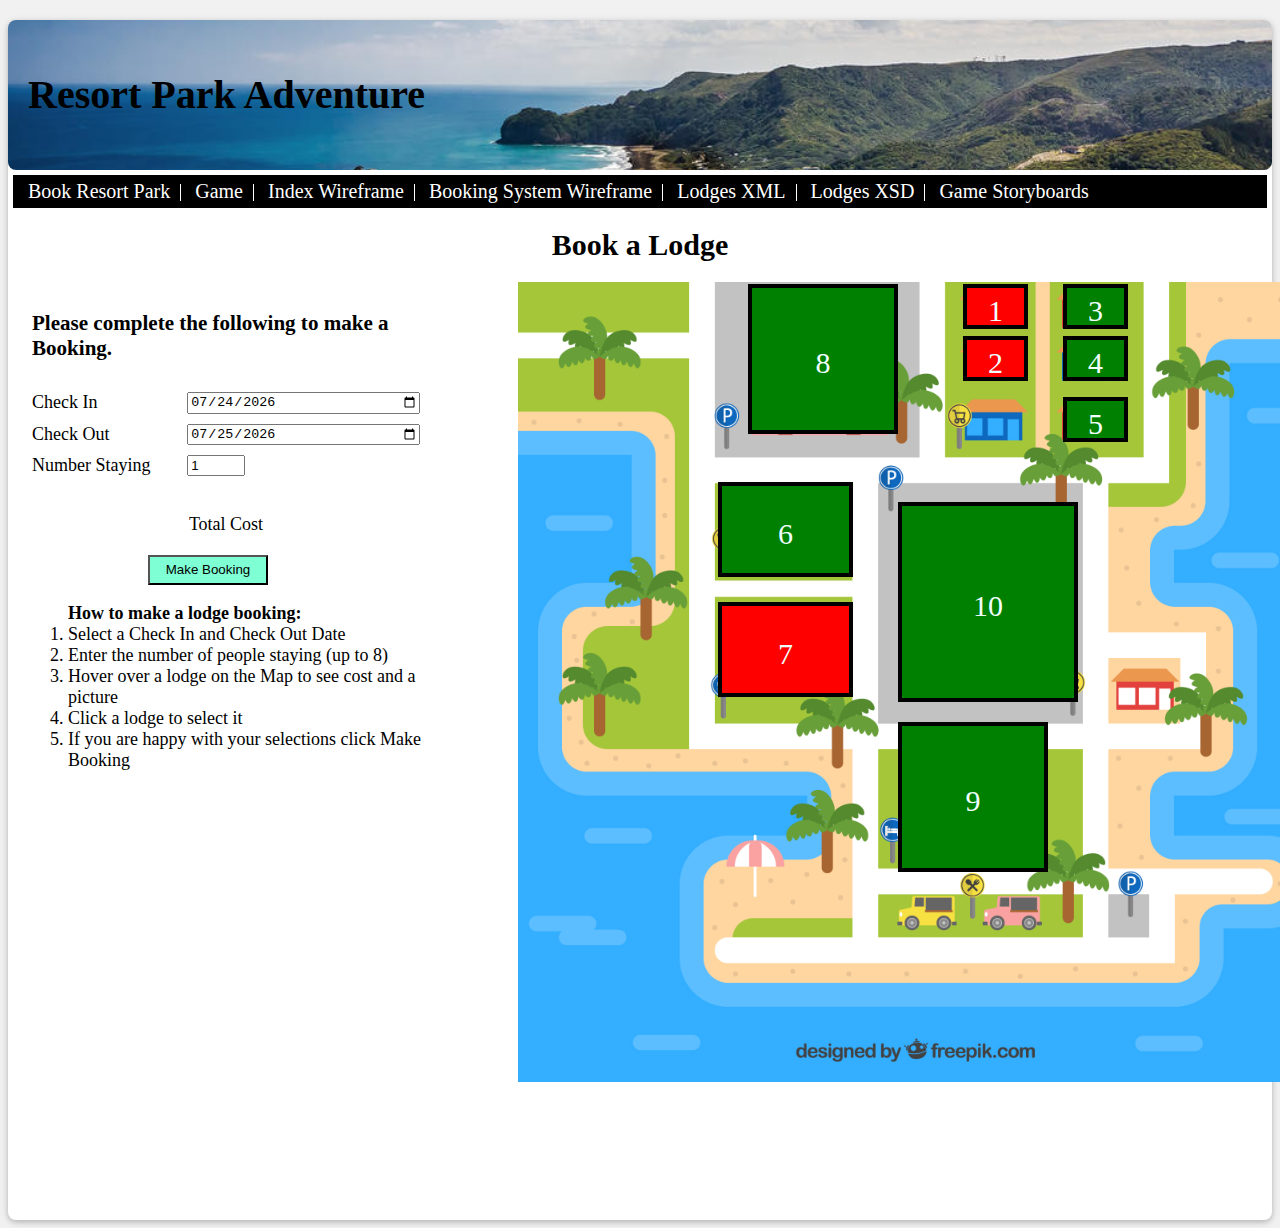
<file: index.html>
<!DOCTYPE html>
<html lang="en">

<head>
    <meta charset="UTF-8">
    <meta http-equiv="X-UA-Compatible" content="IE=edge">
    <meta name="viewport" content="width=device-width, initial-scale=1.0">
    <link rel="stylesheet" href="style.css">
    <title>Project 2</title>
</head>

<body>
    <main>
        <div id="titleBG" >
            <h1>Resort Park Adventure</h1>
        </div>
        <nav id="navBar">
            <ul>
                <li><a href="/index.html">Book Resort Park</a></li>
                <li><a href="/gameindex.html">Game</a></li>
                <li><a href="/Index Wireframe.drawio.pdf">Index Wireframe</a></li>
                <li><a href="/Part 1 Wireframe.drawio.pdf">Booking System Wireframe</a></li>
                <li><a href="/lodges.xml">Lodges XML</a></li>
                <li><a href="/lodges.xsd">Lodges XSD</a></li>
                <li><a href="/ISCG6420_gameStoryboardPanels.png">Game Storyboards</a></li>
           
            </ul>
            

        </nav>
        <section id="part1">
            <h1>Book a Lodge</h1>

            <div id="bookingForm">

                <form id="inputForm">
                    <h3 class="row">Please complete the following to make a Booking.</h3>
                    <label class="row" for="checkIn">Check In
                        <input type="date" name="checkIn" id="checkIn">
                    </label>
                    <label class="row" for="checkOut">Check Out
                        <input type="date" name="checkOut" id="checkOut">
                    </label>
                    <label class="row" for="numberStaying">Number Staying
                        <input type="number" name="numberStaying" id="numberStaying" min="1" max="8" value="1">
                    </label>
                    <div class="row" id="lodgeNumber">
                    </div>
                    <p class="row" id="totalCost">Total Cost</p>
                    <button type="button" id="bookingSubmit">Make Booking</button>
                    <ul>
                        <strong>How to make a lodge booking:</strong> 
                        <li>Select a Check In and Check Out Date</li>
                        <li>Enter the number of people staying (up to 8)</li>
                        <li>Hover over a lodge on the Map to see cost and a picture</li>
                        <li>Click a lodge to select it</li>
                        <li>If you are happy with your selections click Make Booking</li>
                        
                    </ul>
                </form>
                <form id="summaryForm" style="display: none;">
                    <h3 class="row">Booking Summary</h3>
                    <div class="row" id="summaryArrivalDate"></div>
                    <div class="row" id="summaryLeaveDate"></div>
                    <div class="row" id="summaryPartySize"></div>
                    <div class="row" id="summaryTotalCost"></div>

                    <button type="button" id="confirmBookingButton">Confirm Booking</button>
                    <button type="button" id="returnButton">Return</button>

                </form>
            </div>

            <div id="map">
                <img src="/map.jpg" id="mapimg">
                <div id="lodge1" class="icon">1</div>
                <div id="lodge2" class="icon">2</div>
                <div id="lodge3" class="icon">3</div>
                <div id="lodge4" class="icon">4</div>
                <div id="lodge5" class="icon">5</div>
                <div id="lodge6" class="icon">6</div>
                <div id="lodge7" class="icon">7</div>
                <div id="lodge8" class="icon">8</div>
                <div id="lodge9" class="icon">9</div>
                <div id="lodge10" class="icon">10</div>

                <div id="lodge1Details" class="lodgeDetails">1</div>
                <div id="lodge2Details" class="lodgeDetails">2</div>
                <div id="lodge3Details" class="lodgeDetails">3</div>
                <div id="lodge4Details" class="lodgeDetails">4</div>
                <div id="lodge5Details" class="lodgeDetails">5</div>
                <div id="lodge6Details" class="lodgeDetails">6</div>
                <div id="lodge7Details" class="lodgeDetails">7</div>
                <div id="lodge8Details" class="lodgeDetails">8</div>
                <div id="lodge9Details" class="lodgeDetails">9</div>
                <div id="lodge10Details" class="lodgeDetails">
                </div>

            </div>
            <div id="summaryPicture" style="display: none;">
                <div id="summaryPictureContainer"></div>
                <div id="summaryLodgeDetails">
                    <div id="summaryLodgeNumber" class="row"></div>
                    <div id="summaryLodgeCapacity" class="row"></div>
                    <div id="summaryLodgeCost" class="row"></div>
                </div>

            </div>

        </section>
    </main>


    <script src="script.js"></script>
</body>

</html>
</file>
<file: style.css>
html {
    box-sizing: border-box;
}

*,
*:before,
*:after {
    box-sizing: inherit;
}

body{
    background-color: #f1f1f1;
}

main {
    margin-left: auto;
    margin-right: auto;
    box-shadow: 0 2px 5px 0 rgba(0, 0, 0, 0.16), 0 2px 10px 0 rgba(0, 0, 0, 0.12);
    max-width: 1500px;
    min-height: 1200px;
    background-color: #fff;
    border-radius: 0.5em
    
}
nav ul{
    list-style-type: none;
    margin: 5px;
    padding: 5px 5px;
    background-color: black;
}
nav li{
    display: inline;
    border-right: 1px solid white;
}


nav li:last-child{
    border-right: none;
}
nav li a{
    color: white;
    padding: 10px 10px;
    font-size: 20px;
    text-decoration: none; 
}
nav li a:hover{
    background-color: black;
    font-size: 22px;
}

#titleBG{
    background-image: url("piha.jpg");
    background-size: cover;
    height: 150px;
    line-height: 150px;
    border-radius: 0.5em;
}


#titleBG h1{
    text-align: left;
    font-size: 40px;
    margin: 20px;
}

#part1 h1{
    text-align: center;
    font-size: 30px;
}
#bookingForm{
    float: left;
    width: 400px;
    height: 800px;
    font-size: 18px;
    margin-left: 20px;
}
#bookingForm ul{
    list-style-type: decimal;
}

#inputForm .row{
    width: 100%;
    float: left;
    padding: 8px 8px 2px 4px;

}
#inputForm .row input[type="date"]{
    float: right;
    width: 60%;
    
}
#inputForm .row input[type="number"]{
    float: right;
    width: 15%;
    margin-right: 45%;
    
}
#bookingSubmit{
    width: 30%;
    height: 30px;
    margin-left: 30%;
    background-color:aquamarine;
    color: black;
}

#totalCost{
    text-align: center;
}



#map, #summaryPicture{
    float: left;
    width: 800px;
    height: 800px;
    position: relative;

}
#mapimg{
    margin-left: 90px;
    width: 800px;
    height: 800px;
}
.icon{
    position: absolute;
    background-color: grey;
    text-align: center;
    vertical-align: middle;
    font-size: 30px;
    color: azure;
    border: solid 4px black;
}
#lodge1, #lodge2, #lodge3, #lodge4, #lodge5{
    width: 65px;
    height: 45px;
    line-height: 45px;

}

#lodge1, #lodge1Details{
    left: 535px;
    top: 2px;
}
#lodge2, #lodge2Details{
    left: 535px;
    top: 54px;
}
#lodge3,#lodge3Details{
    left: 635px;
    top: 2px;
}
#lodge4,#lodge4Details{
    left: 635px;
    top: 54px;
}
#lodge5,#lodge5Details{
    left: 635px;
    top: 115px;
}

#lodge6, #lodge7{
    width: 135px;
    height: 95px;
    
    line-height: 95px;
}
#lodge6,#lodge6Details{
    top: 200px;
    left: 290px;
}
#lodge7,#lodge7Details{
    top: 320px;
    left: 290px;
}

#lodge8, #lodge9{
    width: 150px;
    height: 150px;  
    line-height: 150px;
}
#lodge8,#lodge8Details{
    left: 320px;
    top: 2px;
}
#lodge9,#lodge9Details{
    left: 470px;
    top: 440px;
}
#lodge10{
    left: 470px;
    top: 220px;
    height: 200px;
    width: 180px;
    line-height: 200px;
    
}
#lodge10Details{
    left: 470px;
    top: 220px;
}

.lodgeDetails{
    position: absolute;
    background-color: white;
    font-size: 20px;
    color: black;
    border:  ridge 4px black;
    width: 300px;
    height: 400px; 
    visibility: hidden;
    pointer-events: none;
    box-shadow: 2px 2px 2px 2px;
}

.lodgeDetails img{
    width: 250px;
    height: 200px;
    margin-left: 20px;
    margin-top: 10px;
    box-shadow: 5px 5px 2px lightgray;
   
}

.lodgeDetails .row{
    width: 100%;
    float: left;
    margin-left: 20px;
}
  
#summaryPictureContainer img{
    width: 500px;
    height: 400px;
    box-shadow: 5px 5px 2px lightgray;
    margin-left: 20px;
    margin-top: 20px;
}
#summaryForm{
    text-align: center;
    font-size: 25px;
    line-height: 150%;
    
}
#summaryLodgeDetails{
    width: 400px;
    height: auto;
    border-radius: 1em;
    margin-left: 70px;
    box-shadow: 5px 5px 2px lightgray;
    text-align: center;
    font-size: 30px;
    line-height: 200%;
}

#summaryForm button{
    width: 30%;
    height: 30px;
    background-color:aquamarine;
    color: black;
}
</file>
